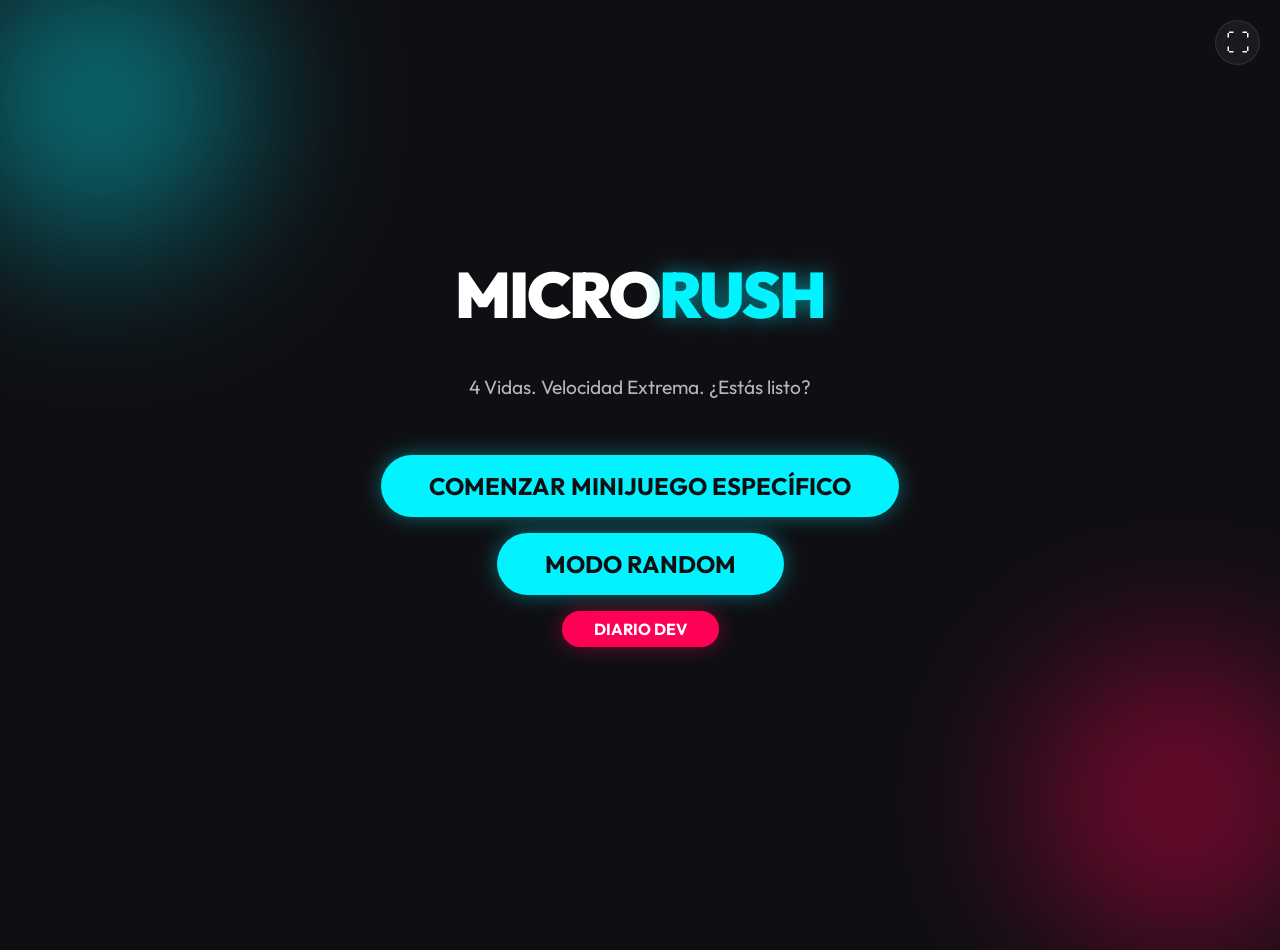
<file: index.html>
<!DOCTYPE html>
<html lang="es">

<head>
    <meta charset="UTF-8">
    <meta name="viewport" content="width=device-width, initial-scale=1.0">
    <title>MicroGame Rush</title>
    <link rel="stylesheet" href="assets/css/style.css">
    <link href="https://fonts.googleapis.com/css2?family=Outfit:wght@300;500;700;900&display=swap" rel="stylesheet">
</head>

<body>
    <div id="app">
        <!-- Background Elements -->
        <div class="bg-shape"></div>
        <div class="bg-shape"></div>

        <!-- Fullscreen Toggle -->
        <button id="fullscreen-btn" class="fullscreen-btn" title="Pantalla Completa">
            <span class="fs-icon">⛶</span>
        </button>

        <!-- Start Screen -->
        <div id="start-screen" class="screen active">
            <h1 class="logo">MICRO<span class="highlight">RUSH</span></h1>
            <p class="instruction">4 Vidas. Velocidad Extrema. ¿Estás listo?</p>
            <div class="menu-buttons">
                <button id="start-btn" class="btn primary">COMENZAR MINIJUEGO ESPECÍFICO</button>
                <button id="random-btn" class="btn primary">MODO RANDOM</button>
                <button id="diary-btn" class="btn secondary small">DIARIO DEV</button>
            </div>
            
            <div id="microgames-section" class="microgames-section" style="display: none;">
                <h2>ELIGE UN MINIJUEGO</h2>
                <div id="microgames-grid" class="microgames-grid">
                    <!-- Buttons will be generated by JavaScript -->
                </div>
                <button id="back-select-btn" class="btn secondary small">ATRÁS</button>
            </div>
        </div>

        <!-- Diary Modal -->
        <div id="diary-modal" class="modal">
            <div class="modal-content">
                <h2>DIARIO DE DESARROLLO</h2>
                <div class="diary-text">
                    <p><strong>Día 1:</strong> Inicio del proyecto "MicroGame Rush". Implementada la estructura base y
                        el motor de juego.</p>
                    <img src="assets/img/tablero_kanban.png" alt="Tablero Kanban" class="diary-img">
                    <p><strong>Día 2:</strong> Hoy hemos hecho los minijuegos. Se han añadido 4 modos de juego (Machaca,
                        Cálculo, Reflejos y Direcciones), sistema de dificultad progresiva que reduce el tiempo, y
                        animaciones de impacto al fallar.</p>
                    <p><strong>Día 3:</strong> Introducción del minijuego interactivo "Limpia la Playa" con mecánicas de
                        arrastrar y soltar. Se ha simplificado la rotación para pulir la experiencia de usuario, se ha
                        ajustado la dificultad para que escale cada 10 puntos, y se ha añadido soporte para
                        <strong>Pantalla Completa</strong>.
                    </p>
                    <p><strong>Día 4:</strong> Sustitución del minijuego de búsqueda por "Recolecta Energía Verde". Mecánicas educativas sobre energía renovable (solar, eólica, hidroeléctrica).</p>
                    <p><strong>Día 5:</strong> Refinamiento de "Recolecta Energía Verde" con dificultad progresiva que aumenta la velocidad de caída y frecuencia de aparición de fuentes de energía. Sistema visual con efectos de brillo para fuentes renovables y advertencia para no renovables.</p>
                    <img src="assets/img/kanban_dia5.png" alt="Tablero Kanban Día 5" class="diary-img">
                    <p><strong>Día 6:</strong> ¡Nueva mecánica de cocina! Implementación de sistema de recetas,
                        validación de ingredientes y efectos visuales de preparación culinaria.</p>
                    <p><strong>Día 7:</strong> Actualización del estado del proyecto. Se ha completado el diseño y los
                        microjuegos del 1 al 4. El microjuego 5 está en fase de validación, mientras que el microjuego 6
                        se encuentra actualmente en desarrollo.</p>
                    <img src="assets/img/kanban_dia7.png" alt="Tablero Kanban Día 7" class="diary-img">
                    <p><strong>Día 8:</strong> Reestructuración del sistema de archivos del proyecto hacia un formato
                        más profesional, aislando los recursos como imágenes, hojas de estilo y scripts dentro de un
                        nuevo directorio <code>assets/</code> y moviendo el archivo <code>index.html</code> a la raíz
                        del proyecto.</p>
                    <p><strong>Día 9:</strong> Todo el trabajo ha sido completado. Los microjuegos han sido integrados y
                        validados. ¡El proyecto pasa a estado finalizado!</p>
                    <img src="assets/img/kanban_final.png" alt="Tablero Kanban Final" class="diary-img">
                </div>
                <button id="close-diary-btn" class="btn primary small">CERRAR</button>
            </div>
        </div>

        <!-- Game Screen -->
        <div id="game-screen" class="screen">
            <button id="menu-btn" class="menu-btn" title="Volver al Menú">
                <span>🏠</span>
            </button>

            <div class="hud">

                <div class="lives">
                    <span class="heart">❤️</span>
                    <span class="heart">❤️</span>
                    <span class="heart">❤️</span>
                    <span class="heart">❤️</span>
                </div>
                <div class="score-container">SCORE: <span id="score">0</span></div>
            </div>

            <div class="timer-bar-container">
                <div id="timer-bar" class="timer-bar"></div>
            </div>

            <div id="game-area" class="game-area">
                <!-- Microgame content goes here -->
                <h2 id="instruction-text" class="game-instruction"></h2>
                <div id="interactive-area"></div>
            </div>
        </div>

        <!-- Game Over Screen -->
        <div id="game-over-screen" class="screen">
            <h1 class="game-over-title">GAME OVER</h1>
            <p class="final-score">Puntuación Final: <span id="final-score">0</span></p>
            <button id="restart-btn" class="btn secondary">REINTENTAR</button>
        </div>
    </div>

    <script src="assets/js/microgames/beach.js"></script>
    <script src="assets/js/microgames/greenergy.js"></script>
    <script src="assets/js/microgames/trash_truck.js"></script>
    <script src="assets/js/microgames/solar.js"></script>
    <script src="assets/js/microgames/cooking.js"></script>
    <script src="assets/js/microgames/pigeon.js"></script>
    <script src="assets/js/microgames/stockmarket.js"></script>

    <script src="assets/js/game.js"></script>
</body>

</html>
</file>
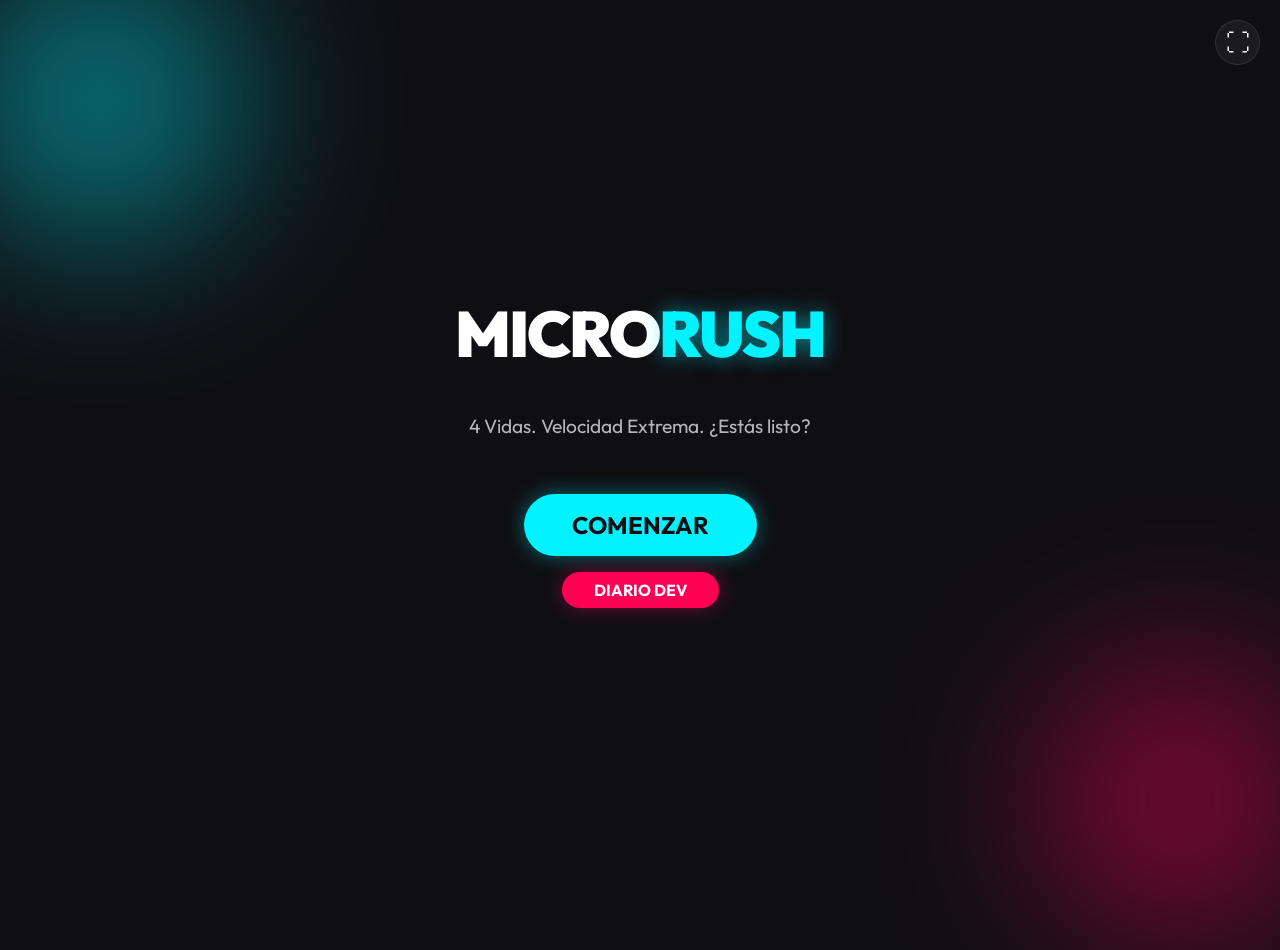
<file: Diseño/index.html>
<!DOCTYPE html>
<html lang="es">

<head>
    <meta charset="UTF-8">
    <meta name="viewport" content="width=device-width, initial-scale=1.0">
    <title>MicroGame Rush</title>
    <link rel="stylesheet" href="css/style.css">
    <link href="https://fonts.googleapis.com/css2?family=Outfit:wght@300;500;700;900&display=swap" rel="stylesheet">
</head>

<body>
    <div id="app">
        <!-- Background Elements -->
        <div class="bg-shape"></div>
        <div class="bg-shape"></div>

        <!-- Fullscreen Toggle -->
        <button id="fullscreen-btn" class="fullscreen-btn" title="Pantalla Completa">
            <span class="fs-icon">⛶</span>
        </button>

        <!-- Start Screen -->
        <div id="start-screen" class="screen active">
            <h1 class="logo">MICRO<span class="highlight">RUSH</span></h1>
            <p class="instruction">4 Vidas. Velocidad Extrema. ¿Estás listo?</p>
            <div class="menu-buttons">
                <button id="start-btn" class="btn primary">COMENZAR</button>
                <button id="diary-btn" class="btn secondary small">DIARIO DEV</button>
            </div>
        </div>

        <!-- Diary Modal -->
        <div id="diary-modal" class="modal">
            <div class="modal-content">
                <h2>DIARIO DE DESARROLLO</h2>
                <div class="diary-text">
                    <p><strong>Día 1:</strong> Inicio del proyecto "MicroGame Rush". Implementada la estructura base y
                        el motor de juego.</p>
                    <img src="img/tablero_kanban.png" alt="Tablero Kanban" class="diary-img">
                    <p><strong>Día 2:</strong> Hoy hemos hecho los minijuegos. Se han añadido 4 modos de juego (Machaca,
                        Cálculo, Reflejos y Direcciones), sistema de dificultad progresiva que reduce el tiempo, y
                        animaciones de impacto al fallar.</p>
                    <p><strong>Día 3:</strong> Introducción del minijuego interactivo "Limpia la Playa" con mecánicas de
                        arrastrar y soltar. Se ha simplificado la rotación para pulir la experiencia de usuario, se ha
                        ajustado la dificultad para que escale cada 10 puntos, y se ha añadido soporte para
                        <strong>Pantalla Completa</strong>.
                    </p>
                    <p><strong>Día 4:</strong> Sustitución del minijuego de cálculo por "Encuéntralo en la Oscuridad"
                        (X-Ray) con iluminación dinámica y memoria de rotación.</p>
                    <p><strong>Día 5:</strong> Corrección de errores críticos en "X-Ray" (doble puntuación). Se ha
                        reestructurado la interfaz para apilar el HUD y el área de juego verticalmente, expandiendo el
                        espacio a 950px de altura.</p>
                    <img src="img/kanban_dia5.png" alt="Tablero Kanban Día 5" class="diary-img">
                    <p><strong>Día 6:</strong> ¡Nueva mecánica de cocina! Implementación de sistema de recetas,
                        validación de ingredientes y efectos visuales de preparación culinaria.</p>
                    <p><strong>Día 7:</strong> Implementación del minijuego de la paloma de la paz (Pigeon Survival). Se
                        ha añadido una mecánica de esquivar balas con dificultad progresiva y controles WASD. El tablero
                        Kanban muestra el progreso actual de las tareas.</p>
                    <img src="img/kanban_dia7.png" alt="Tablero Kanban Día 7" class="diary-img">
                    <p><strong>Estado Actual:</strong> Experiencia de juego centrada y pulida. El motor de dificultad
                        ahora es más equilibrado, permitiendo periodos de adaptación antes de aumentar la velocidad.</p>
                    <p><strong>Próximos pasos:</strong> Reintroducir minijuegos antiguos con el nuevo estándar visual y
                        añadir efectos de sonido ambientales.</p>

                </div>
                <button id="close-diary-btn" class="btn primary small">CERRAR</button>
            </div>
        </div>

        <!-- Game Screen -->
        <div id="game-screen" class="screen">
            <div class="hud">

                <div class="lives">
                    <span class="heart">❤️</span>
                    <span class="heart">❤️</span>
                    <span class="heart">❤️</span>
                    <span class="heart">❤️</span>
                </div>
                <div class="score-container">SCORE: <span id="score">0</span></div>
            </div>

            <div class="timer-bar-container">
                <div id="timer-bar" class="timer-bar"></div>
            </div>

            <div id="game-area" class="game-area">
                <!-- Microgame content goes here -->
                <h2 id="instruction-text" class="game-instruction"></h2>
                <div id="interactive-area"></div>
            </div>
        </div>

        <!-- Game Over Screen -->
        <div id="game-over-screen" class="screen">
            <h1 class="game-over-title">GAME OVER</h1>
            <p class="final-score">Puntuación Final: <span id="final-score">0</span></p>
            <button id="restart-btn" class="btn secondary">REINTENTAR</button>
        </div>
    </div>

    <script src="js/microgames/beach.js"></script>
    <script src="js/microgames/trash_truck.js"></script>
    <script src="js/microgames/solar.js"></script>
    <script src="js/microgames/cooking.js"></script>
    <script src="js/microgames/pigeon.js"></script>
    <script src="js/microgames/stockmarket.js"></script>
    <script src="js/game.js"></script>
</body>

</html>
</file>
<file: assets/css/style.css>
:root {
    --bg-color: #0f0f13;
    --text-color: #ffffff;
    --primary-color: #00f3ff;
    --secondary-color: #ff0055;
    --accent-color: #ffe600;
    --font-main: 'Outfit', sans-serif;
    --glass-bg: rgba(255, 255, 255, 0.05);
    --glass-border: rgba(255, 255, 255, 0.1);
}

* {
    margin: 0;
    padding: 0;
    box-sizing: border-box;
}

body {
    background-color: var(--bg-color);
    color: var(--text-color);
    font-family: var(--font-main);
    overflow: hidden;
    height: 100vh;
    display: flex;
    justify-content: center;
    align-items: center;
}

#app {
    width: 100%;
    height: 100%;
    position: relative;
    display: flex;
    flex-direction: column;
    justify-content: center;
    align-items: center;
}

/* Background Animated Shapes */
.bg-shape {
    position: absolute;
    width: 300px;
    height: 300px;
    border-radius: 50%;
    filter: blur(80px);
    z-index: -1;
    opacity: 0.4;
    animation: float 10s infinite ease-in-out;
}

.bg-shape:nth-child(1) {
    background: var(--primary-color);
    top: -50px;
    left: -50px;
}

.bg-shape:nth-child(2) {
    background: var(--secondary-color);
    bottom: -50px;
    right: -50px;
    animation-delay: 5s;
}

@keyframes float {

    0%,
    100% {
        transform: translate(0, 0);
    }

    50% {
        transform: translate(30px, -30px);
    }
}

/* Screens */
.screen {
    position: absolute;
    top: 0;
    left: 0;
    width: 100%;
    height: 100%;
    display: none;
    /* Hidden by default */
    flex-direction: column;
    justify-content: center;
    align-items: center;
    padding: 2rem;
    text-align: center;
    transition: opacity 0.3s ease;
}

.screen.active {
    display: flex;
    gap: 1.5rem;
    animation: fadeIn 0.5s ease-out;
}

@keyframes fadeIn {
    from {
        opacity: 0;
        transform: scale(0.95);
    }

    to {
        opacity: 1;
        transform: scale(1);
    }
}

/* Typography */
h1 {
    font-size: 4rem;
    font-weight: 900;
    letter-spacing: -2px;
    margin-bottom: 1rem;
    text-transform: uppercase;
}

.highlight {
    color: var(--primary-color);
    text-shadow: 0 0 20px rgba(0, 243, 255, 0.5);
}

p {
    font-size: 1.2rem;
    color: rgba(255, 255, 255, 0.7);
    margin-bottom: 2rem;
}

/* Buttons */
.btn {
    padding: 1rem 3rem;
    font-size: 1.5rem;
    font-weight: 700;
    border: none;
    border-radius: 50px;
    cursor: pointer;
    transition: all 0.3s ease;
    text-transform: uppercase;
    font-family: var(--font-main);
}

.primary {
    background: var(--primary-color);
    color: var(--bg-color);
    box-shadow: 0 0 20px rgba(0, 243, 255, 0.4);
}

.primary:hover {
    transform: scale(1.05);
    box-shadow: 0 0 40px rgba(0, 243, 255, 0.6);
}

.secondary {
    background: var(--secondary-color);
    color: white;
    box-shadow: 0 0 20px rgba(255, 0, 85, 0.4);
}

.secondary:hover {
    transform: scale(1.05);
    box-shadow: 0 0 40px rgba(255, 0, 85, 0.6);
}

/* HUD */
.hud {
    position: relative;
    width: 95%;
    max-width: 900px;
    display: flex;
    justify-content: space-between;
    align-items: center;
    font-size: 1.5rem;
    font-weight: 700;
    z-index: 10;
}

.lives {
    display: flex;
    gap: 0.5rem;
}

.lives span {
    filter: drop-shadow(0 0 5px rgba(255, 0, 85, 0.5));
}

.timer-bar-container {
    position: relative;
    width: 95%;
    max-width: 900px;
    height: 12px;
    background: rgba(255, 255, 255, 0.1);
    border-radius: 6px;
    overflow: hidden;
}

.timer-bar {
    height: 100%;
    width: 100%;
    background: var(--accent-color);
    box-shadow: 0 0 10px var(--accent-color);
    transform-origin: left;
}

/* Game Area */
.game-area {
    display: flex;
    flex-direction: column;
    justify-content: flex-start;
    align-items: center;
    width: 100%;
    max-width: 900px;
    height: 950px;
    background: var(--glass-bg);
    border: 1px solid var(--glass-border);
    backdrop-filter: blur(10px);
    border-radius: 24px;
    padding: 3rem;
    box-shadow: 0 15px 50px rgba(0, 0, 0, 0.4);
    position: relative;
    overflow: hidden;
}

.game-instruction {
    font-size: 2.5rem;
    margin-bottom: 2rem;
    color: var(--text-color);
    text-transform: uppercase;
}

#interactive-area {
    width: 100%;
    flex: 1;
    display: flex;
    justify-content: center;
    align-items: center;
    min-height: 600px;
    position: relative;
}

/* Interactive Elements for Microgames */
.game-btn {
    width: 100px;
    height: 100px;
    background: var(--primary-color);
    border-radius: 50%;
    border: none;
    cursor: pointer;
    transition: transform 0.1s;
}

.game-btn:active {
    transform: scale(0.9);
}

.math-options-container {
    display: grid;
    grid-template-columns: 1fr 1fr;
    gap: 1rem;
    width: 100%;
}

.math-option {
    padding: 1.5rem;
    background: rgba(255, 255, 255, 0.1);
    border: 2px solid rgba(255, 255, 255, 0.2);
    border-radius: 10px;
    color: white;
    font-size: 1.5rem;
    font-weight: bold;
    cursor: pointer;
    transition: all 0.2s;
}

.math-option:hover {
    background: rgba(255, 255, 255, 0.2);
    border-color: var(--primary-color);
}

.key-hint {
    font-size: 5rem;
    font-weight: 900;
    color: var(--accent-color);
    text-shadow: 0 0 30px var(--accent-color);
    animation: pulse 0.5s infinite alternate;
}

@keyframes pulse {
    from {
        transform: scale(1);
    }

    to {
        transform: scale(1.1);
    }
}

/* Game Over */
.game-over-title {
    color: var(--secondary-color);
    text-shadow: 0 0 30px rgba(255, 0, 85, 0.6);
}

.final-score {
    font-size: 2rem;
    margin-bottom: 3rem;
    color: white;
}

/* Responsive */
@media (max-width: 600px) {
    h1 {
        font-size: 3rem;
    }

    .game-area {
        width: 95%;
        height: auto;
        min-height: 50vh;
    }

    .hud {
        font-size: 1.2rem;
    }
}

/* Diary Modal */
.modal {
    position: fixed;
    top: 0;
    left: 0;
    width: 100%;
    height: 100%;
    background: rgba(0, 0, 0, 0.8);
    backdrop-filter: blur(5px);
    display: none;
    justify-content: center;
    align-items: center;
    z-index: 100;
    opacity: 0;
    transition: opacity 0.3s ease;
}

.modal.active {
    display: flex;
    opacity: 1;
}

.modal-content {
    background: var(--bg-color);
    border: 1px solid var(--primary-color);
    padding: 2rem;
    border-radius: 20px;
    width: 90%;
    max-width: 600px;
    max-height: 80vh;
    overflow-y: auto;
    box-shadow: 0 0 30px rgba(0, 243, 255, 0.2);
    text-align: left;
    position: relative;
}

.modal-content h2 {
    color: var(--primary-color);
    margin-bottom: 1.5rem;
    font-size: 2rem;
    text-align: center;
}

.diary-text p {
    margin-bottom: 1rem;
    line-height: 1.6;
    color: #ccc;
    font-size: 1rem;
}

.diary-text strong {
    color: var(--secondary-color);
}

.diary-img {
    width: 100%;
    border-radius: 10px;
    margin: 1rem 0;
    border: 1px solid rgba(255, 255, 255, 0.2);
}

.menu-buttons {
    display: flex;
    flex-direction: column;
    gap: 1rem;
    align-items: center;
}

.btn.small {
    padding: 0.5rem 2rem;
    font-size: 1rem;
}

/* Microgames Selection */
.microgames-section {
    display: flex;
    flex-direction: column;
    align-items: center;
    gap: 1.5rem;
    margin-top: 3rem;
    padding-top: 2rem;
    border-top: 2px solid rgba(255, 255, 255, 0.1);
    width: 100%;
    max-width: 900px;
}

.microgames-section h2 {
    font-size: 1.5rem;
    text-transform: uppercase;
    color: var(--primary-color);
    text-shadow: 0 0 20px rgba(0, 243, 255, 0.3);
}

.microgames-grid {
    display: grid;
    grid-template-columns: repeat(auto-fit, minmax(140px, 1fr));
    gap: 1rem;
    width: 100%;
    max-width: 900px;
}

.microgame-btn {
    padding: 1rem;
    background: var(--glass-bg);
    border: 2px solid var(--glass-border);
    border-radius: 12px;
    color: white;
    font-size: 0.9rem;
    font-weight: 700;
    cursor: pointer;
    transition: all 0.3s ease;
    text-transform: uppercase;
    text-align: center;
    word-wrap: break-word;
    min-height: 80px;
    display: flex;
    align-items: center;
    justify-content: center;
}

.microgame-btn:hover {
    background: var(--primary-color);
    border-color: var(--primary-color);
    color: var(--bg-color);
    transform: scale(1.05);
    box-shadow: 0 0 30px rgba(0, 243, 255, 0.5);
}

.microgame-btn:active {
    transform: scale(0.95);
}

.microgame-btn.selected {
    background: var(--accent-color);
    border-color: var(--accent-color);
    color: var(--bg-color);
    box-shadow: 0 0 20px rgba(255, 230, 0, 0.6);
}

/* Scrollbar for diary */
.modal-content::-webkit-scrollbar {
    width: 8px;
}

.modal-content::-webkit-scrollbar-track {
    background: rgba(255, 255, 255, 0.05);
}

.modal-content::-webkit-scrollbar-thumb {
    background: var(--primary-color);
    border-radius: 4px;
}

/* Beach Microgame Styles */
.beach-container {
    position: relative;
    width: 100%;
    height: 100%;
    background: linear-gradient(to bottom, #f4e09d, #e5c07b);
    border-radius: 15px;
    overflow: hidden;
    cursor: default;
}

.trash-can {
    position: absolute;
    bottom: 20px;
    right: 20px;
    font-size: 5rem;
    z-index: 5;
    transition: transform 0.2s cubic-bezier(0.175, 0.885, 0.32, 1.275);
    user-select: none;
    pointer-events: none;
}

.trash-can.hover {
    transform: scale(1.3) rotate(5deg);
}

.trash-item {
    position: absolute;
    font-size: 3rem;
    cursor: grab;
    z-index: 10;
    user-select: none;
    touch-action: none;
    filter: drop-shadow(0 4px 8px rgba(0, 0, 0, 0.2));
}

.trash-item:active {
    cursor: grabbing;
    transform: scale(1.1);
}

/* Menu Button in Game Screen */
.menu-btn {
    position: absolute;
    top: 20px;
    right: 80px;
    width: 45px;
    height: 45px;
    border-radius: 50%;
    background: var(--glass-bg);
    border: 1px solid var(--glass-border);
    color: white;
    font-size: 1.5rem;
    cursor: pointer;
    z-index: 1000;
    display: flex;
    justify-content: center;
    align-items: center;
    backdrop-filter: blur(10px);
    transition: all 0.3s ease;
}

.menu-btn:hover {
    background: var(--secondary-color);
    color: white;
    transform: scale(1.1);
    box-shadow: 0 0 15px var(--secondary-color);
}

/* Fullscreen Button */
.fullscreen-btn {
    position: absolute;
    top: 20px;
    right: 20px;
    width: 45px;
    height: 45px;
    border-radius: 50%;
    background: var(--glass-bg);
    border: 1px solid var(--glass-border);
    color: white;
    font-size: 1.5rem;
    cursor: pointer;
    z-index: 1000;
    display: flex;
    justify-content: center;
    align-items: center;
    backdrop-filter: blur(10px);
    transition: all 0.3s ease;
}

.fullscreen-btn:hover {
    background: var(--primary-color);
    color: var(--bg-color);
    transform: scale(1.1);
    box-shadow: 0 0 15px var(--primary-color);
}

@media (max-width: 600px) {
    .fullscreen-btn {
        top: 10px;
        right: 10px;
        width: 35px;
        height: 35px;
        font-size: 1.2rem;
    }
}
</file>
<file: Diseño/css/style.css>
:root {
    --bg-color: #0f0f13;
    --text-color: #ffffff;
    --primary-color: #00f3ff;
    --secondary-color: #ff0055;
    --accent-color: #ffe600;
    --font-main: 'Outfit', sans-serif;
    --glass-bg: rgba(255, 255, 255, 0.05);
    --glass-border: rgba(255, 255, 255, 0.1);
}

* {
    margin: 0;
    padding: 0;
    box-sizing: border-box;
}

body {
    background-color: var(--bg-color);
    color: var(--text-color);
    font-family: var(--font-main);
    overflow: hidden;
    height: 100vh;
    display: flex;
    justify-content: center;
    align-items: center;
}

#app {
    width: 100%;
    height: 100%;
    position: relative;
    display: flex;
    flex-direction: column;
    justify-content: center;
    align-items: center;
}

/* Background Animated Shapes */
.bg-shape {
    position: absolute;
    width: 300px;
    height: 300px;
    border-radius: 50%;
    filter: blur(80px);
    z-index: -1;
    opacity: 0.4;
    animation: float 10s infinite ease-in-out;
}

.bg-shape:nth-child(1) {
    background: var(--primary-color);
    top: -50px;
    left: -50px;
}

.bg-shape:nth-child(2) {
    background: var(--secondary-color);
    bottom: -50px;
    right: -50px;
    animation-delay: 5s;
}

@keyframes float {

    0%,
    100% {
        transform: translate(0, 0);
    }

    50% {
        transform: translate(30px, -30px);
    }
}

/* Screens */
.screen {
    position: absolute;
    top: 0;
    left: 0;
    width: 100%;
    height: 100%;
    display: none;
    /* Hidden by default */
    flex-direction: column;
    justify-content: center;
    align-items: center;
    padding: 2rem;
    text-align: center;
    transition: opacity 0.3s ease;
}

.screen.active {
    display: flex;
    gap: 1.5rem;
    animation: fadeIn 0.5s ease-out;
}

@keyframes fadeIn {
    from {
        opacity: 0;
        transform: scale(0.95);
    }

    to {
        opacity: 1;
        transform: scale(1);
    }
}

/* Typography */
h1 {
    font-size: 4rem;
    font-weight: 900;
    letter-spacing: -2px;
    margin-bottom: 1rem;
    text-transform: uppercase;
}

.highlight {
    color: var(--primary-color);
    text-shadow: 0 0 20px rgba(0, 243, 255, 0.5);
}

p {
    font-size: 1.2rem;
    color: rgba(255, 255, 255, 0.7);
    margin-bottom: 2rem;
}

/* Buttons */
.btn {
    padding: 1rem 3rem;
    font-size: 1.5rem;
    font-weight: 700;
    border: none;
    border-radius: 50px;
    cursor: pointer;
    transition: all 0.3s ease;
    text-transform: uppercase;
    font-family: var(--font-main);
}

.primary {
    background: var(--primary-color);
    color: var(--bg-color);
    box-shadow: 0 0 20px rgba(0, 243, 255, 0.4);
}

.primary:hover {
    transform: scale(1.05);
    box-shadow: 0 0 40px rgba(0, 243, 255, 0.6);
}

.secondary {
    background: var(--secondary-color);
    color: white;
    box-shadow: 0 0 20px rgba(255, 0, 85, 0.4);
}

.secondary:hover {
    transform: scale(1.05);
    box-shadow: 0 0 40px rgba(255, 0, 85, 0.6);
}

/* HUD */
.hud {
    position: relative;
    width: 95%;
    max-width: 900px;
    display: flex;
    justify-content: space-between;
    align-items: center;
    font-size: 1.5rem;
    font-weight: 700;
    z-index: 10;
}

.lives {
    display: flex;
    gap: 0.5rem;
}

.lives span {
    filter: drop-shadow(0 0 5px rgba(255, 0, 85, 0.5));
}

.timer-bar-container {
    position: relative;
    width: 95%;
    max-width: 900px;
    height: 12px;
    background: rgba(255, 255, 255, 0.1);
    border-radius: 6px;
    overflow: hidden;
}

.timer-bar {
    height: 100%;
    width: 100%;
    background: var(--accent-color);
    box-shadow: 0 0 10px var(--accent-color);
    transform-origin: left;
}

/* Game Area */
.game-area {
    display: flex;
    flex-direction: column;
    justify-content: flex-start;
    align-items: center;
    width: 100%;
    max-width: 900px;
    height: 950px;
    background: var(--glass-bg);
    border: 1px solid var(--glass-border);
    backdrop-filter: blur(10px);
    border-radius: 24px;
    padding: 3rem;
    box-shadow: 0 15px 50px rgba(0, 0, 0, 0.4);
    position: relative;
    overflow: hidden;
}

.game-instruction {
    font-size: 2.5rem;
    margin-bottom: 2rem;
    color: var(--text-color);
    text-transform: uppercase;
}

#interactive-area {
    width: 100%;
    flex: 1;
    display: flex;
    justify-content: center;
    align-items: center;
    min-height: 600px;
    position: relative;
}

/* Interactive Elements for Microgames */
.game-btn {
    width: 100px;
    height: 100px;
    background: var(--primary-color);
    border-radius: 50%;
    border: none;
    cursor: pointer;
    transition: transform 0.1s;
}

.game-btn:active {
    transform: scale(0.9);
}

.math-options-container {
    display: grid;
    grid-template-columns: 1fr 1fr;
    gap: 1rem;
    width: 100%;
}

.math-option {
    padding: 1.5rem;
    background: rgba(255, 255, 255, 0.1);
    border: 2px solid rgba(255, 255, 255, 0.2);
    border-radius: 10px;
    color: white;
    font-size: 1.5rem;
    font-weight: bold;
    cursor: pointer;
    transition: all 0.2s;
}

.math-option:hover {
    background: rgba(255, 255, 255, 0.2);
    border-color: var(--primary-color);
}

.key-hint {
    font-size: 5rem;
    font-weight: 900;
    color: var(--accent-color);
    text-shadow: 0 0 30px var(--accent-color);
    animation: pulse 0.5s infinite alternate;
}

@keyframes pulse {
    from {
        transform: scale(1);
    }

    to {
        transform: scale(1.1);
    }
}

/* Game Over */
.game-over-title {
    color: var(--secondary-color);
    text-shadow: 0 0 30px rgba(255, 0, 85, 0.6);
}

.final-score {
    font-size: 2rem;
    margin-bottom: 3rem;
    color: white;
}

/* Responsive */
@media (max-width: 600px) {
    h1 {
        font-size: 3rem;
    }

    .game-area {
        width: 95%;
        height: auto;
        min-height: 50vh;
    }

    .hud {
        font-size: 1.2rem;
    }
}

/* Diary Modal */
.modal {
    position: fixed;
    top: 0;
    left: 0;
    width: 100%;
    height: 100%;
    background: rgba(0, 0, 0, 0.8);
    backdrop-filter: blur(5px);
    display: none;
    justify-content: center;
    align-items: center;
    z-index: 100;
    opacity: 0;
    transition: opacity 0.3s ease;
}

.modal.active {
    display: flex;
    opacity: 1;
}

.modal-content {
    background: var(--bg-color);
    border: 1px solid var(--primary-color);
    padding: 2rem;
    border-radius: 20px;
    width: 90%;
    max-width: 600px;
    max-height: 80vh;
    overflow-y: auto;
    box-shadow: 0 0 30px rgba(0, 243, 255, 0.2);
    text-align: left;
    position: relative;
}

.modal-content h2 {
    color: var(--primary-color);
    margin-bottom: 1.5rem;
    font-size: 2rem;
    text-align: center;
}

.diary-text p {
    margin-bottom: 1rem;
    line-height: 1.6;
    color: #ccc;
    font-size: 1rem;
}

.diary-text strong {
    color: var(--secondary-color);
}

.diary-img {
    width: 100%;
    border-radius: 10px;
    margin: 1rem 0;
    border: 1px solid rgba(255, 255, 255, 0.2);
}

.menu-buttons {
    display: flex;
    flex-direction: column;
    gap: 1rem;
    align-items: center;
}

.btn.small {
    padding: 0.5rem 2rem;
    font-size: 1rem;
}

/* Scrollbar for diary */
.modal-content::-webkit-scrollbar {
    width: 8px;
}

.modal-content::-webkit-scrollbar-track {
    background: rgba(255, 255, 255, 0.05);
}

.modal-content::-webkit-scrollbar-thumb {
    background: var(--primary-color);
    border-radius: 4px;
}

/* Beach Microgame Styles */
.beach-container {
    position: relative;
    width: 100%;
    height: 100%;
    background: linear-gradient(to bottom, #f4e09d, #e5c07b);
    border-radius: 15px;
    overflow: hidden;
    cursor: default;
}

.trash-can {
    position: absolute;
    bottom: 20px;
    right: 20px;
    font-size: 5rem;
    z-index: 5;
    transition: transform 0.2s cubic-bezier(0.175, 0.885, 0.32, 1.275);
    user-select: none;
    pointer-events: none;
}

.trash-can.hover {
    transform: scale(1.3) rotate(5deg);
}

.trash-item {
    position: absolute;
    font-size: 3rem;
    cursor: grab;
    z-index: 10;
    user-select: none;
    touch-action: none;
    filter: drop-shadow(0 4px 8px rgba(0, 0, 0, 0.2));
}

.trash-item:active {
    cursor: grabbing;
    transform: scale(1.1);
}

/* Fullscreen Button */
.fullscreen-btn {
    position: absolute;
    top: 20px;
    right: 20px;
    width: 45px;
    height: 45px;
    border-radius: 50%;
    background: var(--glass-bg);
    border: 1px solid var(--glass-border);
    color: white;
    font-size: 1.5rem;
    cursor: pointer;
    z-index: 1000;
    display: flex;
    justify-content: center;
    align-items: center;
    backdrop-filter: blur(10px);
    transition: all 0.3s ease;
}

.fullscreen-btn:hover {
    background: var(--primary-color);
    color: var(--bg-color);
    transform: scale(1.1);
    box-shadow: 0 0 15px var(--primary-color);
}

@media (max-width: 600px) {
    .fullscreen-btn {
        top: 10px;
        right: 10px;
        width: 35px;
        height: 35px;
        font-size: 1.2rem;
    }
}
</file>
